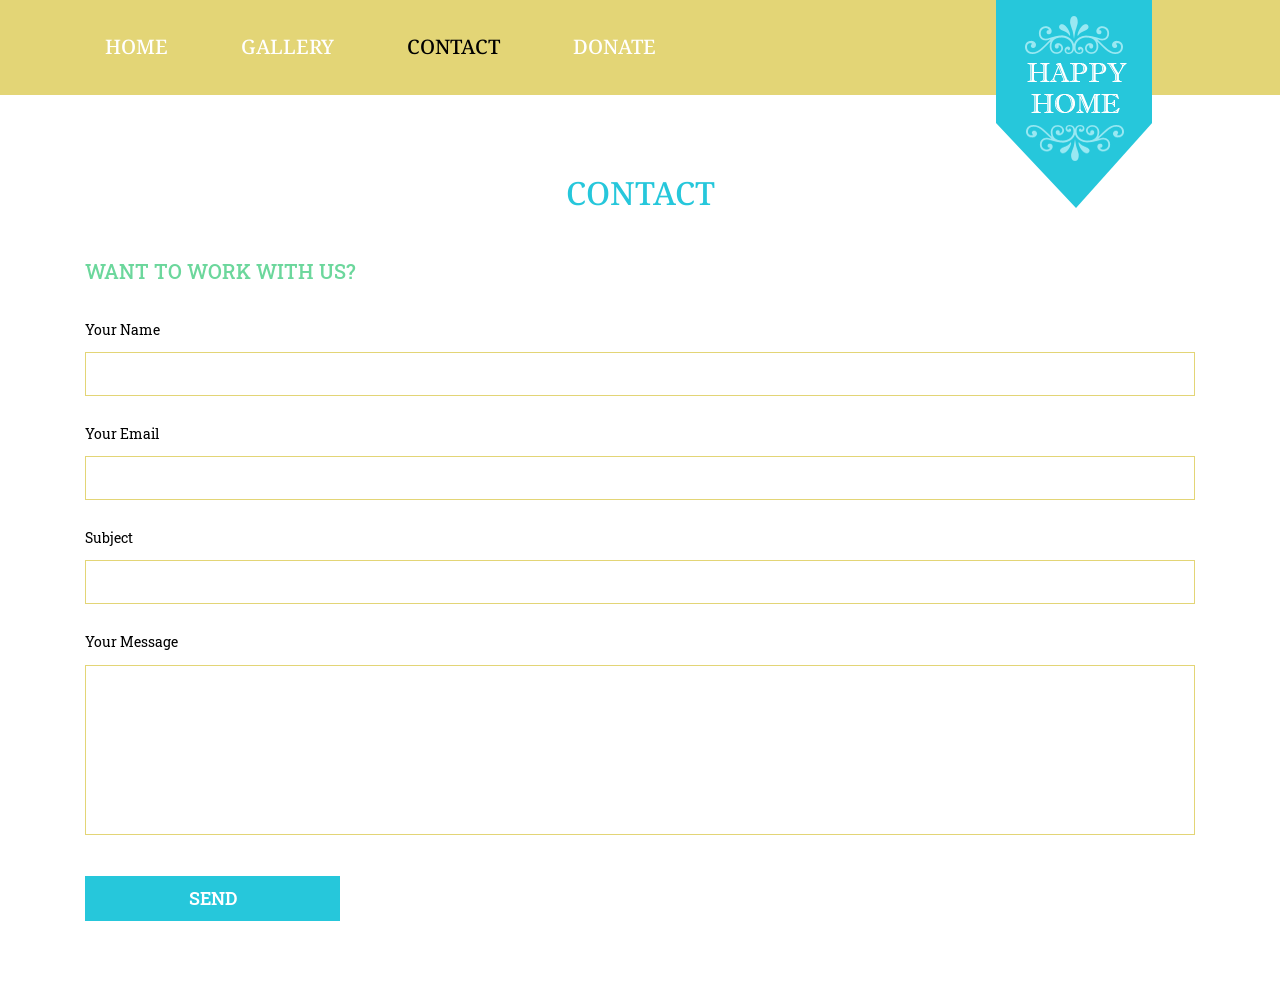
<file: contact.html>
<!--
Author: W3layouts
Author URL: http://w3layouts.com
License: Creative Commons Attribution 3.0 Unported
License URL: http://creativecommons.org/licenses/by/3.0/
-->
<!DOCTYPE html>
<html>
<head>
<title>Contact Us</title>
<link href="css/bootstrap.css" rel='stylesheet' type='text/css' />
<!-- jQuery (Bootstrap's JavaScript plugins) -->
<script src="js/jquery.min.js"></script>
<!-- Custom Theme files -->
<link href="css/style.css" rel="stylesheet" type="text/css" media="all" />
<!-- Custom Theme files -->
<meta name="viewport" content="width=device-width, initial-scale=1">
<meta http-equiv="Content-Type" content="text/html; charset=utf-8" />
<meta name="keywords" content="Happy Home Responsive web template, Bootstrap Web Templates, Flat Web Templates, Andriod Compatible web template, 
Smartphone Compatible web template, free webdesigns for Nokia, Samsung, LG, SonyErricsson, Motorola web design" />
<script type="application/x-javascript"> addEventListener("load", function() { setTimeout(hideURLbar, 0); }, false); function hideURLbar(){ window.scrollTo(0,1); } </script>
<!--webfont-->
<link href='http://fonts.googleapis.com/css?family=Droid+Serif:400,700,700italic,400italic' rel='stylesheet' type='text/css'>
<link href='http://fonts.googleapis.com/css?family=Roboto+Slab:400,100,300,700' rel='stylesheet' type='text/css'>
<!--webfont-->
<!--js-->
<!---- start-smoth-scrolling---->
<script type="text/javascript" src="js/move-top.js"></script>
<script type="text/javascript" src="js/easing.js"></script>
		<script type="text/javascript">
			jQuery(document).ready(function($) {
				$(".scroll").click(function(event){		
					event.preventDefault();
					$('html,body').animate({scrollTop:$(this.hash).offset().top},900);
				});
			});
		</script>
<!---- start-smoth-scrolling---->
</head>
<body>
<!-- header -->
<div class="header">
	<div class="container">
		<div class="header-left">
			<span class="menu"><img src="images/menu.png" alt=""/></span>
				<ul class="nav1">
					<li><a href="index.html">HOME</a></li>
					<li><a href="gallery.html">GALLERY</a></li>	
					<li><a class="active"  href="contact.html">CONTACT</a></li>
					<li><a href="donate.html">DONATE</a></li>
				</ul>
				<!-- script for menu -->
					<script> 
						$( "span.menu" ).click(function() {
						$( "ul.nav1" ).slideToggle( 300, function() {
						 // Animation complete.
						});
						});
					</script>
				<!-- //script for menu -->
		</div>
		<div class="header-right">
			<a href="index.html"><img src="images/logo.png" alt=""></a>
		</div>
		<div class="clearfix"></div>
	</div>
</div>
<!-- //header -->
<!-- banner -->

<!-- //banner -->
<!-- about-page -->
<div class="contact">
	<div class="container">
		<div class="contact-header">
			<h3>CONTACT</h3>
		</div>
		<div class="contact-gds">
			<div class="col-md-12 contact-top">
				<h3>Want to work with us?</h3>
                <form  method="post" action="mail.php">
					<div class="con-text">
						<span>Your Name </span>		
						<input type="text" value=""  name="name" required>						
					</div>
					<div class="con-text">
					  <span>Your Email </span>		
					  <input type="text" name="email"  required>						
					</div>
					<div class="con-text">
					  <span>Subject</span>		
					  <input type="text" value="" name="subject"  >	
					</div>
					<div class="con-text">
					  <span>Your Message</span>		
					  <textarea   name="comments"  required> </textarea>	
					</div>
					<input type="submit" value="SEND"  name="send">
                    </form>
			</div>
			
			<div class="clearfix"></div>
		</div>
	</div>
</div>
<!-- //about-page -->

<!-- copy -->
<!-- smooth scrolling -->
	<script type="text/javascript">
		$(document).ready(function() {
		/*
			var defaults = {
			containerID: 'toTop', // fading element id
			containerHoverID: 'toTopHover', // fading element hover id
			scrollSpeed: 1200,
			easingType: 'linear' 
			};
		*/								
		$().UItoTop({ easingType: 'easeOutQuart' });
		});
	</script>
	<a href="#" id="toTop" style="display: block;"> <span id="toTopHover" style="opacity: 1;"> </span></a>
<!-- //smooth scrolling -->

</body>
</html>
</file>
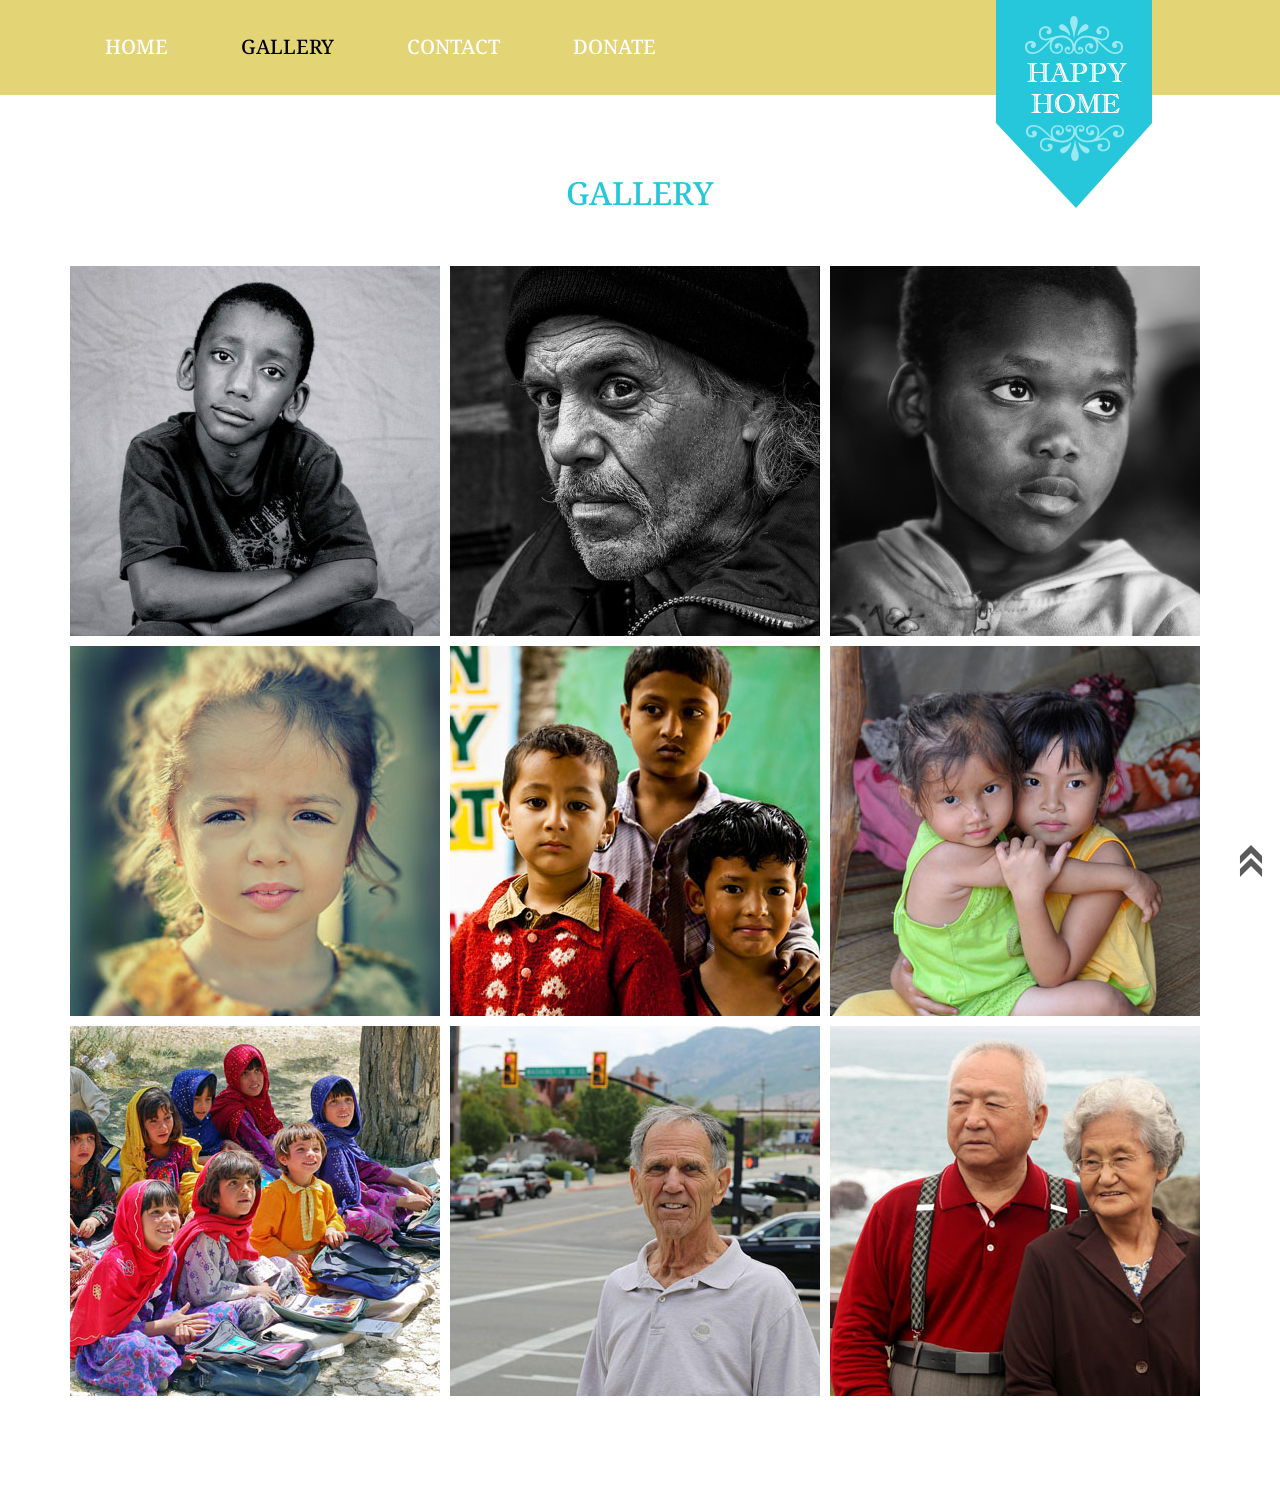
<file: gallery.html>
<!--
Author: W3layouts
Author URL: http://w3layouts.com
License: Creative Commons Attribution 3.0 Unported
License URL: http://creativecommons.org/licenses/by/3.0/
-->
<!DOCTYPE html>
<html>
<head>
<title>Gallery</title>
<link href="css/bootstrap.css" rel='stylesheet' type='text/css' />
<!-- jQuery (Bootstrap's JavaScript plugins) -->
<script src="js/jquery.min.js"></script>
<!-- Custom Theme files -->
<link href="css/style.css" rel="stylesheet" type="text/css" media="all" />
<!-- Custom Theme files -->
<meta name="viewport" content="width=device-width, initial-scale=1">
<meta http-equiv="Content-Type" content="text/html; charset=utf-8" />
<meta name="keywords" content="Happy Home Responsive web template, Bootstrap Web Templates, Flat Web Templates, Andriod Compatible web template, 
Smartphone Compatible web template, free webdesigns for Nokia, Samsung, LG, SonyErricsson, Motorola web design" />
<script type="application/x-javascript"> addEventListener("load", function() { setTimeout(hideURLbar, 0); }, false); function hideURLbar(){ window.scrollTo(0,1); } </script>
<!--webfont-->
<link href='http://fonts.googleapis.com/css?family=Droid+Serif:400,700,700italic,400italic' rel='stylesheet' type='text/css'>
<link href='http://fonts.googleapis.com/css?family=Roboto+Slab:400,100,300,700' rel='stylesheet' type='text/css'>
<!--webfont-->
<!--js-->
<!---- start-smoth-scrolling---->
<script type="text/javascript" src="js/move-top.js"></script>
<script type="text/javascript" src="js/easing.js"></script>
		<script type="text/javascript">
			jQuery(document).ready(function($) {
				$(".scroll").click(function(event){		
					event.preventDefault();
					$('html,body').animate({scrollTop:$(this.hash).offset().top},900);
				});
			});
		</script>
<!---- start-smoth-scrolling---->
</head>
<body>
<!-- header -->
<div class="header">
	<div class="container">
		<div class="header-left">
			<span class="menu"><img src="images/menu.png" alt=""/></span>
				<ul class="nav1">
					<li><a href="index.html">HOME</a></li>
					<li><a  class="active" href="gallery.html">GALLERY</a></li>	
					<li><a href="contact.html">CONTACT</a></li>
					<li><a href="donate.html">DONATE</a></li>
				</ul>
				<!-- script for menu -->
					<script> 
						$( "span.menu" ).click(function() {
						$( "ul.nav1" ).slideToggle( 300, function() {
						 // Animation complete.
						});
						});
					</script>
				<!-- //script for menu -->
		</div>
		<div class="header-right">
			<a href="index.html"><img src="images/logo.png" alt=""></a>
		</div>
		<div class="clearfix"></div>
	</div>
</div>
<!-- //header -->
<!-- banner -->

<!-- //banner -->
<!-- portfolio -->
<div class="moments">
		<div class="container">
				<script src="js/jquery.chocolat.js"></script>
					<link rel="stylesheet" href="css/chocolat.css" type="text/css" media="screen" charset="utf-8" />
					<!--light-box-files -->
					<script type="text/javascript" charset="utf-8">
					$(function() {
						$('.moments-bottom a').Chocolat();
					});
					</script>
			<h3>GALLERY</h3>
			<div class="moments-bottom">
					<div class="col-md-4 moments-left">
						<a class="mask1" href="images/img3.jpg">
							<img class="img-responsive zoom-img" src="images/img3.jpg" alt="name" />
						</a>
					</div>
					<div class="col-md-4 moments-left">
						<a class="mask1" class="mask1" href="images/img2.jpg">
							<img class="img-responsive zoom-img" src="images/img2.jpg" alt="name" />
						</a>
					</div>
					<div class="col-md-4 moments-left">
						<a class="mask1" href="images/img.jpg">
							<img class="img-responsive zoom-img" src="images/img.jpg" alt="name" />
						</a>
					</div>
					<div class="col-md-4 moments-left">
						<a class="mask1" href="images/w2.jpg">
							<img class="img-responsive zoom-img" src="images/w2.jpg" alt="name" />
						</a>
					</div>
					<div class="col-md-4 moments-left">
						<a class="mask1" href="images/w3.jpg">
							<img class="img-responsive zoom-img" src="images/w3.jpg" alt="name" />
						</a>
					</div>
					<div class="col-md-4 moments-left">
						<a class="mask1" href="images/w4.jpg">
							<img class="img-responsive zoom-img" src="images/w4.jpg" alt="name" />
						</a>
					</div>
					<div class="col-md-4 moments-left">
						<a class="mask1" href="images/w6.jpg">
							<img class="img-responsive zoom-img" src="images/w6.jpg" alt="name" />
						</a>
					</div>
					<div class="col-md-4 moments-left">
						<a class="mask1" href="images/w1.jpg">
							<img class="img-responsive zoom-img" src="images/w1.jpg" alt="name" />
						</a>
					</div>
					<div class="col-md-4 moments-left">
						<a class="mask1" href="images/w5.jpg">
							<img class="img-responsive zoom-img" src="images/w5.jpg" alt="name" />
						</a>
					</div>
					<div class="clearfix"> </div>
			</div>
		</div>
</div>	
<!-- //portfolio -->


<!-- smooth scrolling -->
	<script type="text/javascript">
		$(document).ready(function() {
		/*
			var defaults = {
			containerID: 'toTop', // fading element id
			containerHoverID: 'toTopHover', // fading element hover id
			scrollSpeed: 1200,
			easingType: 'linear' 
			};
		*/								
		$().UItoTop({ easingType: 'easeOutQuart' });
		});
	</script>
	<a href="#" id="toTop" style="display: block;"> <span id="toTopHover" style="opacity: 1;"> </span></a>
<!-- //smooth scrolling -->

</body>
</html>
</file>
<file: css/style.css>
/*--
	Author: W3layouts
	Author URL: http://w3layouts.com
	License: Creative Commons Attribution 3.0 Unported
	License URL: http://creativecommons.org/licenses/by/3.0/
--*/
body{
	margin:0;
	padding:0;
	background:#fff;
font-family: 'Roboto Slab', serif;
 }
body a{
	text-decoration:none;
	transition:0.5s all;
	-webkit-transition:0.5s all;
	-moz-transition:0.5s all;
	-o-transition:0.5s all;
	-ms-transition:0.5s all;
}
h1,h2,h3,h4,h5,h6{
	margin:0;			   
}	
p{
	margin:0;
}
ul{
margin:0;
padding:0;
}
/*--header--*/
.header{
position:relative;
background:#e3d576;
padding:33px 0;
}
/*--//header--*/
.header-left ul{
margin:0;
padding:0 0px;
}
.header-left ul li{
margin:0 35px;
list-style-type:none;
display:inline-block;
}
.header-left ul li a{
text-decoration:none;
font-family: 'Droid Serif', serif;
color: #fff;
font-size: 20px;
font-weight:500;
}
.header-left ul li a:hover,.header-left ul li a.active{
color:#000;
}
.header-right{
position:absolute;
right: 15%;
top: 0%;
}
span.menu{
display:none;
}
.banner{
background:url(../images/banner4.jpg) no-repeat 0px 0px;
background-size:cover;
-webkit-background-size: cover;
-o-background-size: cover;
-ms-background-size: cover;
-moz-background-size: cover;
min-height: 670px;
}
.banner-info{
  background:rgba(255, 255, 255, 0.65);
  padding: 30px 30px;
  width: 39%;
  float:right;
  margin-top: 320px;
}
.banner-info h3{
margin:0;
font-family: 'Droid Serif', serif;
color: #26c7db;
font-size: 25px;
}
.banner-info p{
margin: 9px 0 15px 0;
color:#000;
font-size:14px;
line-height:1.8em;
}
.banner-info a{
text-decoration:none;
font-size:16px;
color:#fff;
padding:7px 15px;
}
.banner-bottom{
padding:80px 0;
background:#f8f8f8;
}

.bottom-left img, .bottom-right img {
  width: 100%;
}
.bottom-left,.bottom-right{
position:relative;
}
.bottom-pos{
width:60%;
position:absolute;
top: 27%;
left: 8%;
}
.banner-bottom h3{
font-family: 'Droid Serif', serif;
color: #26c7db;
font-size: 25px;
margin:0;
font-weight:bold;
}
.banner-bottom p{
margin: 12px 0;
color:#fff;
font-size:14px;
line-height:1.8em;
}
.welcome{
background:#26c7db;
padding:80px 0;
}
.welcome-head h3{
text-align:center;
margin:0;
font-size: 32px;
font-family: 'Droid Serif', serif;
color:#fff;
}
.welcome-head p {
  text-align: center;
  margin: 20px auto 0 auto;
  color: #000;
  font-size: 14px;
  line-height: 1.8em;
  width: 78%;
}
.welcome-grids{
margin-top:50px;
}
.welcome-left img{
width:100%;
}
.welcome-right h3{
margin:0;
font-size: 20px;
color:#fff;
}
.welcome-right p {
margin:27px 0 0 0;
  color: #000;
  font-size: 14px;
  line-height: 1.8em;
}
.success{
background:url(../images/banner6.jpg) no-repeat 0px 0px;
background-size:cover;
-webkit-background-size: cover;
-o-background-size: cover;
-ms-background-size: cover;
-moz-background-size: cover;
min-height: 580px;
}
.success-info{
  background: rgba(38, 199, 219, 0.6);
  padding: 20px 20px;
  width: 59%;
  margin: 178px auto 0 auto;
  border-bottom: 5px solid #26c7db;
}
.success-info h3{
text-align:center;
margin:0;
font-size: 32px;
font-family: 'Droid Serif', serif;
color:#fff;
}
.success-info p {
margin:14px 0 0 0;
  color: #000;
  font-size: 14px;
  line-height: 1.8em;
}
.mission-header h3{
text-align:center;
margin:0;
font-size: 32px;
font-family: 'Droid Serif', serif;
color:#26c7db;
}
.mission-grids{
margin-top:50px;
}
.mission{
background:#f8f8f8;
padding:80px 0;
}
.mission-left img{
width:100%;
}
.mis-left{
width:11%;
float:left;
}
.mis-left img{
width:100%
}
.mis-right{
width:84%;
float:right;
}
.mis-one{
margin-bottom:33px;
}
.mis-right h3{
margin:0;
font-size: 20px;
color:#6cd79c;
}
.mis-right p{
line-height:1.8em;
margin:12px 0 0 0;
font-size: 14px;
color:#000;
}
.footer-top{
background:#f8f8f8;
padding:60px 0;
}
.footer-top h3 {
  margin: 0 0 20px 0;
  font-size: 22px;
  font-family: 'Droid Serif', serif;
  color: #26c7db;
}
.footer-grid ul{
margin:0;
padding:0;
}
.footer-grid ul li{
background: url(../images/arrow.png) no-repeat 0px 6px;
padding-left:30px;
list-style-type:none;
line-height:2em;
}
.footer-grid ul li a{
color:#918E8E;
font-size:14px;
text-decoration:none;
}
.footer-grid ul li a:hover{
padding-left:5px;
  color: #6cd79c;
}
.copy-right{
padding:18px 0;
background:#26c7db;
}
.copy-right p {
margin:9px 0 0 0;
font-size:14px;
color: #fff;
text-align:center;
}
.copy-right p a{
text-decoration:none;
color:#fff;
}
.copy-right p a:hover{
color: #000;
}
.copy-lt{
float:left;
}
.copy-rt{
float:right;
}
.copy-rt ul{
margin:0;
padding:0;
}
.copy-rt ul li{
list-style-type:none;
display:inline-block;
margin-left:4px;
}
.copy-rt ul li a.facebook{
  background: url(../images/img-sprite.png) no-repeat 0px 0px;
  width:32px;
  height:32px;
  display:block;
}
.copy-rt ul li a.facebook:hover{
  background: url(../images/img-sprite.png) no-repeat 0px -34px;
  }
.copy-rt ul li a.twitt{
  background: url(../images/img-sprite.png) no-repeat -32px 0px;
  width:32px;
  height:32px;
  display:block;
}
.copy-rt ul li a.twitt:hover{
  background: url(../images/img-sprite.png) no-repeat -32px -34px;
  }
.copy-rt ul li a.link{
  background: url(../images/img-sprite.png) no-repeat -65px 0px;
  width:32px;
  height:32px;
  display:block;
}
.copy-rt ul li a.link:hover{
  background: url(../images/img-sprite.png) no-repeat -65px -34px;
  }
.copy-rt ul li a.googl{
  background: url(../images/img-sprite.png) no-repeat -98px 0px;
  width:32px;
  height:32px;
  display:block;
}
.copy-rt ul li a.googl:hover{
  background: url(../images/img-sprite.png) no-repeat -98px -34px;
  }
.copy-rt ul li a.dribb{
  background: url(../images/img-sprite.png) no-repeat -130px 0px;
  width:32px;
  height:32px;
  display:block;
}
.copy-rt ul li a.dribb:hover{
  background: url(../images/img-sprite.png) no-repeat -130px -34px;
  }
/*-- about-page--*/
.about {
  background: #fff;
  padding: 80px 0;
}
.page-head {
  min-height: 145px !important;
}
.about-text h3{
text-transform:uppercase;
  text-align: center;
  margin: 0;
  font-size: 32px;
  font-family: 'Droid Serif', serif;
  color: #26c7db;
}
.about-info h5{
text-align: center;
  margin: 20px auto 0 auto;
  color: #000;
  font-size: 14px;
  line-height: 1.8em;
  width: 78%;
}
.about-gds{
margin-top:50px;
}
.about-info-right p{
  font-size: 14px;
  margin: 20px 0 0 0;
  color: #000;
  line-height: 1.8em;
}
.about-info-right h4 {
text-transform:uppercase;
  margin: 15px 0 0 0;
  font-size: 20px;
  color: #6cd79c;
}
.about-info-left img {
  width: 100%;
}

.about-info-left {
  padding-left: 0 !important;
}
.about-grid {
  margin: 80px 0;
}
.about-text-info h4 {
  text-transform: uppercase;
  margin: 0;
  font-size: 32px;
  font-family: 'Droid Serif', serif;
  color: #26c7db;
}
.about-text-info h5 {
  text-transform: uppercase;
  margin: 15px 0 0 0;
  font-size: 16px;
  color: #6cd79c;
}
.about-text-info p {
  font-size: 14px;
  margin: 20px 0 0 0;
  color: #000;
  line-height: 1.8em;
}
.row {
  margin: 50px 0 0 0;
}
.caption h4 {
  text-transform: uppercase;
  margin: 15px 0;
}
.caption h4 a{
  text-decoration:none;
  font-size: 16px;
  color: #6cd79c;
}
.caption h4 a:hover{
  color: #000 !important;

}
.caption p {
  line-height:1.8em;
  font-size: 14px;
  color:#000;
  margin:0;
}
.thumbnail {
  border: none;
}
.thumbnail > img{
width:100%;
}
/*-- //about-page--*/
/*--trypography--*/
.typrography {
  text-align: left;
    padding:80px 0;
}
h3.type  {
  text-align: center;
  margin: 0;
  font-size: 32px;
  font-family: 'Droid Serif', serif;
  color: #26c7db;
}
.grid_4{
	background:#fff;
	padding:2em 0em 0em 0em;
}  
.grid_5{
	background:#fff;
	padding:1em 0 2em 0;
}

.table td, .table>tbody>tr>td, .table>tbody>tr>th, .table>tfoot>tr>td, .table>tfoot>tr>th, .table>thead>tr>td, .table>thead>tr>th {
  padding: 15px!important;
}
.table > thead > tr > th, .table > tbody > tr > th, .table > tfoot > tr > th, .table > thead > tr > td, .table > tbody > tr > td, .table > tfoot > tr > td {
  font-size: 0.8em;
  color: #999;
}
.table > thead > tr > th, .table > tbody > tr > th, .table > tfoot > tr > th, .table > thead > tr > td, .table > tbody > tr > td, .table > tfoot > tr > td {
  border-top: none !important;
}
.tab-content > .active {
  display: block;
  visibility: visible;
}
.label {
  font-weight: 300 !important;
}
.label {
  padding: 4px 6px;
  border: none;
  text-shadow: none;
}
h4.typ1{
	margin-bottom:15px;
}
h5.typ1{
	margin-bottom:15px;
}
.progress {
  height: 8px;
  box-shadow: none;
}
.progress {
  overflow: hidden;
  height: 20px;
  margin-bottom: 20px;
  background-color: #eeeeee;
  border-radius: 2px;
  -webkit-box-shadow: inset 0 1px 2px rgba(0, 0, 0, 0.1);
  box-shadow: inset 0 1px 2px rgba(0, 0, 0, 0.1);
}
.progress-bar {
  float: left;
  width: 0%;
  height: 100%;
  font-size: 12px;
  line-height: 20px;
  color: #ffffff;
  text-align: center;
  background-color: #03a9f4;
  -webkit-box-shadow: inset 0 -1px 0 rgba(0, 0, 0, 0.15);
  box-shadow: inset 0 -1px 0 rgba(0, 0, 0, 0.15);
  -webkit-transition: width 0.6s ease;
  -o-transition: width 0.6s ease;
  transition: width 0.6s ease;
}
.progress-bar {
  box-shadow: none;
}
.progress-bar-primary {
  background-color: #03a9f4;
}
.progress-bar-info {
  background-color: #00bcd4;
}
.progress-bar-success {
  background-color: #8bc34a;
}
.progress-bar-warning {
  background-color: #ffc107;
}
.progress-bar-danger {
  background-color: #e51c23;
}
.progress-bar-inverse {
  background-color: #757575;
}
.pagination > .active > a, .pagination > .active > span, .pagination > .active > a:hover, .pagination > .active > span:hover, .pagination > .active > a:focus, .pagination > .active > span:focus {
  background-color:#5bb2fc !important;
  border-color:#5bb2fc; !important;
}
.grid_3 p,.page-header p {
  color: #888;
  font-size: 0.8em;
  margin-bottom: 1em;
  font-weight: 300;
}
.bs-docs-example {
  margin: 1em 0;
}
section#tables  p {
 margin-top: 1em;
}
.breadcrumb li{
	font-size:0.85em;
}
.badge-primary {
  background-color: #03a9f4;
}
.badge-success {
  background-color: #8bc34a;
}
.badge-warning {
  background-color: #ffc107;
}
.badge-danger {
  background-color: #e51c23;
}
.tab-container .tab-content {
  border-radius: 0 2px 2px 2px;
  border: 1px solid #e0e0e0;
  padding: 16px;
  background-color: #ffffff;
}
.nav-tabs {
  margin-bottom: 1em;
}
.alert {
  font-size: 0.85em;
}
h1.t-button,h2.t-button,h3.t-button,h4.t-button,h5.t-button {
line-height:1.8em;
  margin-top:0.5em;
  margin-bottom: 0.5em;
}
h3.bars {
  margin-bottom: 0.8em;
}
/*-- //typography --*/
/*-- contact --*/
.contact {
  padding: 80px 0;
}
.contact-header h3{
  text-align: center;
  margin: 0;
  font-size: 32px;
  font-family: 'Droid Serif', serif;
  color: #26c7db;
}
.contact-gds{
margin-top:50px;
}
.contact-top div input[type="text"],.contact-top div textarea {
  width: 100%;
  padding: 11px 10px;
  margin: 10px 0 18px 0;
  background: none;
  outline: none;
  border: 1px solid #e3d576;
  -webkit-appearance: none;
}
.contact-top p {
  margin: 0 0 23px 0;
  color: #000;
  font-size: 14px;
  line-height: 1.8em;
}
.con-text span {
margin-bottom:10px;
  color: #000;
  font-size: 14px;
  line-height: 1.8em;
}
.contact-top div textarea {
  height: 170px;
  resize: none;
}
.con-text {
  margin-top: 0.5em;
}
.contact-top h3 {
text-transform:uppercase;
  margin: 0 0 35px 0;
  font-size: 20px;
  color: #6cd79c;
}
.contact-top input[type="submit"] {
  background:#26c7db;
  color: #fff;
  font-size: 18px;
  border: none;
  width: 23%;
  outline: none;
  -webkit-appearance:none;
  font-weight: 600;
  padding: 10px 15px;
  transition: 0.5s all;
  -webkit-transition: 0.5s all;
  -moz-transition: 0.5s all;
  -o-transition: 0.5s all;
    margin-top: 1em;
}
.contact-top input[type="submit"]:hover {
  background: #e3d576;
}
.contact-hd h3 {
  color: #E64B50;
  font-size: 20px;
}
.map iframe {
  width: 100%;
  min-height: 368px;
  border: none;
}
/*-- //contact --*/
/*-- gallery --*/
.works-section {
  padding: 80px 0;
}
.moments h3 {
  text-align: center;
  margin: 0;
  font-size: 32px;
  font-family: 'Droid Serif', serif;
  color: #26c7db;
}
div#portfolio {
  padding-top: 2.5em;
}
/* Default Skin */
	.wmuSliderPagination a {
	display: block;
	text-indent: -9999px;
	width:15px;
	height:15px;
	
	border-radius:10px;
	-webkit-border-radius: 10px;
	-moz-border-radius: 10px;
	-o-border-radius: 10px;
	-ms-border-radius: 10px;
}


/*-----------------------------------------------------------------------------------*/
.b-link-stripe{
	position:relative;
	display:inline-block;
	vertical-align:top;
	font-family: 'Open Sans', sans-serif;
	font-weight: 300;
	overflow:hidden;
}
.b-link-stripe .b-wrapper{
	position:absolute;
	width:100%;
	height:100%;
	top:0;
	left:0;
	text-align:center;
	color:#ffffff;
	overflow:hidden;
}
.b-link-stripe .b-wrapper:hover {
  background: rgba(0, 130, 194, 0.55);
  transition: all 0.5s linear;
  -moz-transition: all 0.5s linear;
  -ms-transition: all 0.5s linear;
  -o-transition: all 0.5s linear;
  -webkit-transition: all 0.5s linear;
}
/*-----------------------------------------------------------------------------------*/
/*	Animation effects
/*-----------------------------------------------------------------------------------*/
.b-animate-go{
	text-decoration:none;
}
.b-animate{
	transition: all 0.5s;
	-moz-transition: all 0.5s;
	-ms-transition: all 0.5s;
	-o-transition: all 0.5s;
	-webkit-transition: all 0.5s;
	visibility: hidden;
	font-size:1.1em;
	font-weight:700;
	width: 75%;
	margin: 0 auto;
	top:45%;
	color: #FFD670;
}
.b-animate img{

	display: -webkit-inline-box;
}
/* lt-ie9 */
.b-animate-go:hover .b-animate{
	visibility:visible;
}
.b-from-left{
	position:relative;
	left:-100%;
}
.b-animate-go:hover .b-from-left{
	left:0;
}
.zoom-icon {
  position: absolute;
  opacity: 0;
  filter: alpha(opacity=0);
  -ms-filter: "progid:DXImageTransform.Microsoft.Alpha(opacity=0)";
  display: block;
  left: 0;
  top: -152px;
  width: 290px;
  height: 219px;
  background: rgba(0, 89, 142, 0.58) url(../images/zoom-icon.png) center center no-repeat;
  cursor: pointer;
  transition: all .2s ease-in-out;
  -webkit-transition: all .2s ease-in-out;
  -moz-transition: all .2s ease-in-out;
  -o-transition: all .2s ease-in-out;
}
.grid_box .zoom-icon {
	top: -50px;
	width:100%;
	height: 220px;	
}
.grid_box a:hover .zoom-icon {
	top:20px;
	opacity: 1;
	filter: alpha(opacity=99); 
	-ms-filter: "progid:DXImageTransform.Microsoft.Alpha(opacity=99)";
}
#portfoliolist .portfolio {
	-webkit-box-sizing: border-box;
	-moz-box-sizing: border-box;
	-o-box-sizing: border-box;
	width: 23%;
	display:block;
	float:left;
	overflow:hidden;
	margin: 0px 2% 2% 0;
}
div#portfoliolist {
	padding: 19px 6px 0px 19px;
}	
.portfolio-wrapper {
	overflow:hidden;
	position: relative !important;
}
.portfolio img {
	max-width:100%;
	transition: all 300ms!important;
	-webkit-transition: all 300ms!important;
	-moz-transition: all 300ms!important;
}
.portfolio .label {
	position: absolute;
	width: 100%;
	height:40px;
	bottom:-40px;
}
.portfolio .label-bg {
	background: #22B4B8;
	width: 100%;
	height:100%;
	position: absolute;
	top:0;
	left:0;
}
.portfolio .label-text {
	color:#fff;
	position: relative;
	z-index:500;
	padding:5px 8px;
}
.portfolio .text-category {
	display:block;
	font-size:9px;
	font-size: 12px;
	text-transform:uppercase;
}
/* Self Clearing Goodness */
.container:after { content: "\0020"; display: block; height: 0; clear: both; visibility: hidden; }
.clearfix:before,
.clearfix:after,
.row:before,
.row:after {
  content: '\0020';
  display: block;
  overflow: hidden;
  visibility: hidden;
  width: 0;
  height: 0; 
}
.row:after,
.clearfix:after {
  clear: both; 
}
.clear {
  clear: both;
  display: block;
  overflow: hidden;
  visibility: hidden;
  width: 0;
  height: 0;
}
.moments {
  padding: 80px 0;
}
.moments-bottom {
  margin-top: 4em;
}
.moments-left img {
  width: 100%;
}
.moments-left {
  padding-right: 10px;
  padding-left: 0;
  padding-bottom: 10px;
}
.moments-left a.mask1{
	display: block;
	text-decoration: none;
	overflow: hidden;
}
.moments-left img {
	box-sizing: border-box;
	height: auto;
	max-width: 100%;
}
img.zoom-img {
	-webkit-transform: scale(1, 1);
	-webkit-transition-timing-function: ease-out;
	-webkit-transition-duration: .5s;
	-moz-transform: scale(1, 1);
	-moz-transition-timing-function: ease-out;
	-moz-transition-duration: .5s;
}
img.zoom-img:hover {
	-webkit-transform: scale(1.15);
	-webkit-transition-timing-function: ease-in-out;
	-webkit-transition-duration: 750ms;
	-moz-transform: scale(1.15);
	-moz-transition-timing-function: ease-in-out;
	-moz-transition-duration: 750ms;
	overflow: hidden;
}

/*-- //gallery --*/

/* Rectangle Out */
a.hvr-rectangle-out {
  display: inline-block;
  vertical-align: middle;
  -webkit-transform: translateZ(0);
  transform: translateZ(0);
  box-shadow: 0 0 1px rgba(0, 0, 0, 0);
  -webkit-backface-visibility: hidden;
  backface-visibility: hidden;
  -moz-osx-font-smoothing: grayscale;
  position: relative;
background:#26c7db;
  -webkit-transition-property: color;
  transition-property: color;
  -webkit-transition-duration: 0.3s;
  transition-duration: 0.3s;
}
a.hvr-rectangle-out:before {
  content: "";
  position: absolute;
  z-index: -1;
  top: 0;
  left: 0;
  right: 0;
  bottom: 0;
  background: #6cd79c;
  -webkit-transform: scale(0);
  transform: scale(0);
  -webkit-transition-property: transform;
  transition-property: transform;
  -webkit-transition-duration: 0.3s;
  transition-duration: 0.3s;
  -webkit-transition-timing-function: ease-out;
  transition-timing-function: ease-out;
}
a.hvr-rectangle-out:hover,a.hvr-rectangle-out:focus,a.hvr-rectangle-out:active {
color:#ffffff;
}
a.hvr-rectangle-out:hover:before,a.hvr-rectangle-out:focus:before,a.hvr-rectangle-out:active:before {
  -webkit-transform: scale(1);
  transform: scale(1);
}

/*-- Slider Part starts Here --*/
#slider3, #slider4  {
  box-shadow: none;
  -moz-box-shadow: none;
  -webkit-box-shadow: none;
  margin: 0 auto;
}
.rslides_tabs {
  list-style: none;
  padding: 0;
  background: rgba(0,0,0,.25);
  box-shadow: 0 0 1px rgba(255,255,255,.3), inset 0 0 5px rgba(0,0,0,1.0);
  -moz-box-shadow: 0 0 1px rgba(255,255,255,.3), inset 0 0 5px rgba(0,0,0,1.0);
  -webkit-box-shadow: 0 0 1px rgba(255,255,255,.3), inset 0 0 5px rgba(0,0,0,1.0);
  font-size: 18px;
  list-style: none;
  margin: 0 auto 50px;
  max-width: 540px;
  padding: 10px 0;
  text-align: center;
  width: 100%;
}
.rslides_tabs li {
  display: inline;
  margin-right: 1px;
}
.rslides_tabs a {
  width: auto;
  line-height: 20px;
  padding: 9px 20px;
  height: auto;
  background: transparent;
  display: inline;
}
.rslides_tabs li:first-child {
  margin-left: 0;
}
.rslides_tabs .rslides_here a {
  background: rgba(255,255,255,.1);
  color: #fff;
  font-weight: bold;
}
.events {
  list-style: none;
}
.callbacks_container {
  position: relative;
  float: left;
  width: 100%;
}
.callbacks {
  position: relative;
  list-style: none;
  overflow: hidden;
  width: 100%;
  padding: 0;
  margin: 0;
}
.callbacks li {
  position: absolute;
  width: 100%;
  left: 0;
  top: 0;
}
.callbacks img {
  position: relative;
  z-index: 1;
  height: auto;
  border: 0;
}
.callbacks .caption {
	display: block;
	position: absolute;
	z-index: 2;
	font-size: 20px;
	text-shadow: none;
	color: #fff;
	left: 0;
	right: 0;
	padding: 10px 20px;
	margin: 0;
	max-width: none;
	top: 10%;
	text-align: center;
}
.callbacks_nav {
  	position: absolute;
	-webkit-tap-highlight-color: rgba(0,0,0,0);
	top: 61%;
	left: 0;
	opacity: 0.7;
	z-index: 3;
	text-indent: -9999px;
	overflow: hidden;
	text-decoration: none;
	height: 62px;
	width: 45px;
	margin-top: -65px;
}
.callbacks_nav:active {
  opacity: 1.0;
}
a.callbacks_nav.callbacks1_nav.prev {
	background: transparent url("../images/themes.png") no-repeat 0px 0px;
  left: -3.1%;
}
.callbacks_nav.next {
	background: transparent url("../images/themes.png") no-repeat -46px 0px;
  left: 100%;
}
#slider3-pager a,#slider4-pager a  {
  display: inline-block;
}
#slider3-pager span,#slider4-pager span{
}
#slider3-pager span,#slider4-pager span{
	width:100px;
	height:15px;
	background:#fff;
	display:inline-block;
	border-radius:30em;
	opacity:0.6;
}
#slider3-pager .rslides_here a ,#slider4-pager .rslides_here a {
  background: #FFF;
  border-radius:30em;
  opacity:1;
}
#slider3-pager a ,#slider4-pager a {
  padding: 0;
}
#slider3-pager li, #slider4-pager li{
	display:inline-block;
}
.rslides {
  position: relative;
  list-style: none;
  overflow: hidden;
  width: 100%;
  padding: 0;
  margin: 0;
}
.rslides li {
  -webkit-backface-visibility: hidden;
  position: absolute;
  display: none;
  width: 100%;
  left: 0;
  top: 0;
}
.rslides li{
  position: relative;
  display: block;
}

.callbacks_tabs{
	list-style: none;
	position: absolute;
	top: 73%;
	z-index: 999;
	left: 46%;
	padding: 0;
	margin: 0;
}
ul.callbacks_tabs.callbacks2_tabs {
top: 73%;
left:46%;
}
.slider-top{
	text-align: center;
	padding:10em 0;
}
.slider-top h1{
	font-weight:700;
	font-size:48px;
	color:#010101;
}
.slider-top p{
	font-weight:400;
	font-size:20px;
	padding:1em 7em;
	color:#010101;
}
.slider-top ul.social-slide{
	display:inline-flex;
	margin: 0px;
	padding: 0px;
}
ul.social-slide li i{
	width:70px;
	height:74px;
	background:url(../images/img-resources.png)no-repeat;
	display: inline-block;
	margin:0px 15px;
}
ul.social-slide li i.win{
	background-position:-6px 0px;
}
ul.social-slide li i.android{
	background-position:-110px 0px;
}
ul.social-slide li i.mac{
	background-position:-215px 0px;
}
.callbacks_tabs li{
	display: inline-block;
}
@media screen and (max-width: 600px) {
  .callbacks_nav {
    top: 47%;
    }
}

.callbacks_tabs a{
 visibility: hidden;
}
.callbacks_tabs a:after {
  content: "\f111";
  font-size:0;
  font-family: FontAwesome;
  visibility: visible;
  display: block;
  height:14px;
  width:14px;
  display:inline-block;
  background: #ffffff;
  border-radius: 30px;
  -webkit-border-radius: 30px;
  -moz-border-radius: 30px;
  -o-border-radius: 30px;
  -ms-border-radius: 30px;
}
.callbacks_here a:after{
	background: #99cc33;	
}
a.callbacks_nav.callbacks2_nav.prev {
background: transparent url("../images/2.png") no-repeat left top;
width:23px;
height:23px;
}
a.callbacks_nav.callbacks2_nav.next{
background: transparent url("../images/2.png") no-repeat -29px 0px;
width:23px;
height:23px;
}
a.callbacks_nav.callbacks2_nav.prev {
left: 86% !important;
top: 9%;
}
a.callbacks_nav.callbacks2_nav.next {
right: 0% !important;
top: 9%;
}
/*-- Slider part Ends Here --*/
/*-- to-top --*/
#toTop {
	display: none;
	text-decoration: none;
	position: fixed;
	bottom: 23px;
	right: 1%;
	overflow: hidden;
	z-index: 999; 
	width: 32px;
	height: 32px;
	border: none;
	text-indent: 100%;
	background: url("../images/arr.png") no-repeat 0px 0px;
}
#toTopHover {
	width: 32px;
	height: 32px;
	display: block;
	overflow: hidden;
	float: right;
	opacity: 0;
	-moz-opacity: 0;
	filter: alpha(opacity=0);
}
/*-- //to-top --*/
/*-- responsive media queries --*/
@media (max-width: 1440px){
	.banner {
	  min-height: 638px;
	}
	.banner-info {
	  margin-top: 280px;
	}
	.header-right {
	  right: 13%;
	}
}
@media (max-width: 1366px){
	.banner-info {
	  margin-top: 246px;
	}
	.banner {
	  min-height: 607px;
	}
	.success {
	  min-height: 510px;
	}
	  .success-info {
	  margin: 136px auto 0 auto;
	  }
	.header-right {
	  right: 10%;
	}
}
@media (max-width: 1280px){
	.banner {
	  min-height: 565px;
	}
	.banner-info {
	  margin-top: 198px;
	}
}
@media (max-width: 1024px){
	  .header-left ul li {
	  margin: 0 17px;
	  }
	.header-right img {
	  width: 100%;
	}
	.header-right {
	  right: 6%;
	  width: 13%;
	}
	.header {
	  padding: 24px 0;
	}
	.page-head {
	  min-height: 118px !important;
	}
	.banner-info h3,.banner-bottom h3,figure.effect-layla h2 {
	  font-size: 22px;
	}
	.header-left ul li a {
	  font-size: 18px;
	  }
	.banner-info p,.banner-bottom p ,.welcome-head p,.welcome-right p,.mis-right p,.success-info p,.footer-grid ul li a,figure.effect-layla p,.about-info h5,.about-info-right p,.about-text-info p,.caption p,.contact-top p,.con-text span{
	  font-size: 13px;
	  }
	.banner-info {
	  padding: 22px 22px;
	  margin-top: 145px;
	  width: 43%;
	  }
	.banner {
	  min-height: 456px;
	}
	.banner-info p {
	  margin: 4px 0 9px 0;
	  }
	.banner-info a {
	  font-size: 14px;
	  padding: 6px 10px;
	}
	.banner-bottom p {
	  margin: 6px 0 0 0;
	  }
	.bottom-pos {
	  width: 62%;
	  top: 23%;
	  left: 10%;
	}
	.banner-bottom,.welcome,.mission,.about,.typrography,.moments,.contact{
	  padding: 70px 0;
	  }
	.welcome-head h3,.mission-header h3,.success-info h3,.about-text h3,.about-text-info h4,h3.type,.moments h3 ,.contact-header h3{
	  font-size: 28px;
	  }
	.welcome-right h3,.mis-right h3 ,.about-info-right h4,.contact-top h3{
	  font-size: 18px;
	  }
	.footer-top h3 {
	  font-size: 20px;
	  }
	.welcome-right p {
	  margin: 21px 0 0 0;
	  }
	.mis-right p {
	  margin: 6px 0 0 0;
	  }
	.mis-one {
	  margin-bottom: 26px;
	}
	figure.effect-layla h2 {
	  padding-top: 18%;
	  }
	.success-info h3 {
	  line-height: 1.3em;
	  }
	.footer-grid ul li {
	  background: url(../images/arrow.png) no-repeat 0px 7px;
	  }
	.success {
	  min-height: 447px;
	}
	.success-info {
	  margin: 96px auto 0 auto;
	  }
	.copy-rt {
	  float: right;
	  margin-right: 22px;
	}
	.about-grid {
	  margin: 70px 0;
	}
	.caption h4 a,.about-text-info h5 {
	  font-size: 15px;
	  }
	.about-text-info h5 {
	  margin: 15px 0 0 0;
	  }
	.about-text-info p {
	  margin: 11px 0 0 0;
	  }
	.caption h4 {
	  margin: 8px 0;
	}
	.thumbnail {
	  margin-bottom: 0px;
	  }
	.contact-top p {
	  margin: 0 0 10px 0;
	  }
	.contact-top div input[type="text"], .contact-top div textarea {
	  padding: 8px 10px;
	  margin: 10px 0 9px 0;
	  }
	.contact-top div textarea {
	  height: 148px;
	  }
	.contact-top input[type="submit"] {
	  font-size: 14px;
	  }
	.map iframe {
	  min-height: 263px;
	  }
	.map {
	  margin-top: 26px;
	}

}
@media (max-width: 768px){
	.banner-info h3, .banner-bottom h3, figure.effect-layla h2 {
	  font-size: 20px;
	}
	.header-left ul li a {
	  font-size: 16px;
	}
	.banner-info {
	  padding: 18px 18px;
	  margin-top: 88px;
	  width: 51%;
	}
	.banner {
	  min-height: 360px;
	}
	.bottom-left ,.bottom-right{
	  float: left;
	  width: 50%;
	}
	.banner-info p, .banner-bottom p, .welcome-head p, .welcome-right p, .mis-right p, .success-info p, .footer-grid ul li a, figure.effect-layla p, .about-info h5, .about-info-right p, .about-text-info p, .caption p, .contact-top p, .con-text span {
	  font-size: 12px;
	}
	.bottom-pos {
	  width: 73%;
	  top: 18%;
	  }
	.banner-bottom, .welcome, .mission, .about, .typrography, .moments, .contact {
	  padding: 55px 0;
	}
	.welcome-head h3, .mission-header h3, .success-info h3, .about-text h3, .about-text-info h4, h3.type, .moments h3, .contact-header h3 {
	  font-size: 24px;
	}
	.welcome-head p,.about-info h5 {
	  width: 96%;
	}
	.welcome-grids,.about-gds,.row ,.moments-bottom,.contact-gds,.mission-grids{
	  margin-top: 35px;
	}
	.welcome-left {
	  float: left;
	  width: 50%;
	}
	.welcome-right h3, .mis-right h3, .about-info-right h4,.contact-top h3 {
	  font-size: 16px;
	}
	.welcome-right p {
	  margin: 9px 0 0 0;
	}
	figure.effect-layla h2 {
	  padding-top: 9%;
	}
	.mission-left,.mission-right {
	  float: left;
	  width: 50%;
	}
	.mis-right {
	  width: 80%;
	  float: right;
	}
	.mis-left {
	  width: 16%;
	  }
	.mission-right {
	  padding-left: 0;
	}
	.mis-one {
	  margin-bottom: 20px;
	}
	.success-info {
	  width: 70%;
	  }
	.success-info {
	  margin: 70px auto 0 auto;
	}
	.success {
	  min-height: 366px;
	}
	.footer-grid {
	  float: left;
	  width: 25%;
	}
	.footer-top h3 {
	  font-size: 18px;
	}
	.footer-top {
	  padding: 50px 0;
	}
	.welcome-right h3{
	  padding-top: 7px;
	}
	.copy-right p {
	  font-size: 13px;
	  }
	.copy-rt {
	  margin-right: 32px;
	}
	.page-head {
	  min-height: 96px !important;
	}
	.about-info-left {
	  float: left;
	  width: 50%;
	}
	.about-info-right p {
	  margin: 12px 0 0 0;
	  }
	.about-grid {
	  margin: 55px 0;
	}
	.about-text-info {
	  padding-left: 0;
	  float: left;
	  width: 33.3%;
	}
	.caption h4 a, .about-text-info h5 {
	  font-size: 14px;
	}
	.about-team-grids {
	  float: left;
	  width: 25%;
	  padding: 0;
	}
	.thumbnail .caption {
	  padding: 2px;
	  }
	.moments-left {
	  float: left;
	  width: 33.3%;
	  padding: 0 5px 10px 5px;
	}
	.contact-top h3 {
	  margin: 0 0 25px 0;
	  }
	.contact-top {
	  float: left;
	  width: 50%;
	}
	.contact-top div input[type="text"], .contact-top div textarea {
	  padding: 6px 10px;
	  margin: 7px 0 7px 0;
	}
	.contact-top div textarea {
	  height: 128px;
	}
	.contact-top input[type="submit"] {
	  margin-top: .5em;
	}
	.map iframe {
	  min-height: 220px;
	}

}
@media (max-width: 640px){
.header-right {
  width: 15%;
}
.col-md-7.about-info-right {
  padding-left: 0;
}
figure.effect-layla figcaption {
  padding: 2em 1em;
}
	.header {
	  padding: 13px 0;
	}
	span.menu img{
	width:98%;
	}
	span.menu {
	display: block;
	cursor: pointer;
	position: relative;
	width: 5.5%;
	margin: 0px 0 0px 0px;
	}
	ul.nav1{
	display:none;
	background:#26c7db;
	}
	.header-left ul.nav1 li {
	display: inline-block;
	text-align: center;
	margin: 0;
	width: 100%;
	padding: 0px 0;
	}
	.header-left ul {
	position: absolute;
	padding: 10px 0;
	margin: 0;
	top:58px;
	left: 0%;
	width: 100%;
	z-index: 999;
	width: 100%;
	}
	.header-left ul li a {
	display:block;
	margin: 10px 0;
	}
	.banner-info h3, .banner-bottom h3, figure.effect-layla h2 {
	  font-size: 16px;
	}
	.banner-info p, .banner-bottom p, .welcome-head p, .welcome-right p, .mis-right p, .success-info p, .footer-grid ul li a, figure.effect-layla p, .about-info h5, .about-info-right p, .about-text-info p, .caption p, .contact-top p, .con-text span {
	  font-size: 13px;
	    line-height: 1.7em;
	}
	
	.banner-info a {
	  font-size: 13px;
	  }
	.banner-info {
	  padding: 13px 13px;
	  margin-top: 78px;
	  width: 52%;
	}
	.banner {
	  min-height: 325px;
	}
	.banner-bottom, .welcome, .mission, .about, .typrography, .moments, .contact {
	  padding: 50px 0;
	}
	.bottom-pos {
	  left: 9%;
	  width: 82%;
	  top: 5%;
	}
	.welcome-left {
	  float: left;
	  width: 52%;
	  }
	.welcome-grids, .about-gds, .row, .moments-bottom, .contact-gds, .mission-grids {
	  margin-top: 22px;
	}
	.welcome-right h3, .mis-right h3, .about-info-right h4, .contact-top h3 {
	  font-size: 15px;
	}
	.welcome-head h3, .mission-header h3, .success-info h3, .about-text h3, .about-text-info h4, h3.type, .moments h3, .contact-header h3 {
	  font-size: 22px;
	}
	.mis-left {
	  width: 11%;
	  margin-top: 8px;
	}
	.mis-right {
	  width: 86%;
	  }
	.mis-one {
	  margin-bottom: 13px;
	}
	.success-info {
	  width: 84%;
	}
	.success-info p {
	  margin: 3px 0 0 0;
	  }
	.success-info {
	  margin: 48px auto 0 auto;
	}
	.success {
	  min-height: 310px;
	}
	.mis-right p {
	  margin: 5px 0 0 0;
	}
	.page-head {
	  min-height: 79px !important;
	}
	.caption h4 a, .about-text-info h5 {
	  font-size: 12px;
	}
	.about-text-info h5 {
	  margin: 10px 0 0 0;
	}
	.about-text-info p {
	  margin: 7px 0 0 0;
	}
	.map {
	  margin-top: 17px;
	}
	.map iframe {
	  min-height: 184px;
	}
	.footer-top h3 {
	  font-size: 16px;
	}
	.footer-top h3 {
	  margin: 0 0 10px 0;
	  }
	.contact-top input[type="submit"] {
	  width: 27%;
	  padding: 7px 15px;
	  }
	.header-right {
	  right: 3%;
	  }
	.copy-right p {
	  margin: 0px 0 20px 0;
	  }
	.copy-rt ,.copy-lt{
	  float: none;
	  margin-right: 0;
	  text-align: center;
	}
	figure.effect-layla p {
  padding: 0.5em 2.2em;
  }
  figure.effect-layla h2 {
  padding-top: 3%;
}
	figure.effect-layla figcaption::before {
	  top: 36px;
	  right: 30px;
	  bottom: 34px;
	  }
}
@media (max-width: 480px){
	span.menu {
	  width: 7%;
	  }
	.banner-info {
	  margin-top: 69px;
	  width: 61%;
	}
	.header-right {
	  right: 4%;
	}
	.header {
	  padding: 9px 0;
	}
	.header-right {
	  width: 17%;
	}
	.banner-info a {
	  font-size: 11px;
	}
	.banner-info a {
	  padding: 5px 6px;
	}
	.banner-info p {
	  margin: 2px 0 4px 0;
	}
	.banner {
	  min-height: 300px;
	}
	.bottom-left, .bottom-right {
	  float: left;
	  width: 100%;
	}
	.bottom-right{
	margin-top:30px;
	}
	.banner-info {
  width: 70%;
}
.caption h4 a, .about-text-info h5 {
  font-size: 14px;
}
	.bottom-pos {
	  left: 9%;
	  width: 54.5%;
	  top: 22%;
	}
	.welcome-head p, .about-info h5 {
	  width: 100%;
	}
	.welcome-head p {
	  margin: 11px auto 0 auto;
	  }
	.welcome-left {
	  float: left;
	  width: 100%;
	  padding: 0;
	}
	.welcome-head h3, .mission-header h3, .success-info h3, .about-text h3, .about-text-info h4, h3.type, .moments h3, .contact-header h3 {
	  font-size: 20px;
	}
	.welcome-right {
	  margin: 30px 0 0 0;
	  float: left;
	  width: 100%;
	  padding: 0 5px;
	}
	.banner-bottom, .welcome, .mission, .about, .typrography, .moments, .contact {
	  padding: 45px 0;
	}
	.welcome-left figure {
	  margin: 0px 0%;
	  }
	figure.effect-layla h2 {
	  padding-top: 18%;
	}
	.welcome-right h3 {
	  padding-top: 0px;
	}
	.mission-left, .mission-right {
	  padding: 0;
	  float: left;
	  width: 100%;
	}
	.mission-right {
	  margin: 30px 0 0 0;
	}
	.bottom-left, .bottom-right{
	padding:0;
	}
	.banner-bottom h3 {
	  line-height: 1.5em;
	  }
	.mis-left {
	  width: 13%;
	  margin-top: 3px;
	}
	.mis-right {
	  width: 82%;
	}
	.mis-right p {
	  margin: 10px 0 0 0;
	}
	.mis-one {
	  margin-bottom: 24px;
	}
	.mis-one:nth-child(3) {
	  margin: 0;
	}
	.success-info {
	  width: 100%;
	}
	.success-info {
	  padding: 16px 16px;
	  }
	.success {
	  min-height: 298px;
	}
	.footer-grid {
	  float: left;
	  width: 50%;
	}
	.footer-grid:nth-child(3),.footer-grid:nth-child(4)  {
	  margin-top: 25px;
	}
	.copy-right p {
	  margin: 0px 0 20px 0;
	  }
	.copy-rt ,.copy-lt{
	  float: none;
	  margin-right: 0;
	  text-align: center;
	}
	.header-left ul li a {
	  font-size: 14px;
	}
	.header-left ul {
	  top: 48px;
	  }
	.header-left ul li a {
	  margin: 8px 0;
	}
	.page-head {
	  min-height: 64px !important;
	}
	.about-info h5 {
	  margin: 10px auto 0 auto;
	  }
	.about-info-left {
	  float: left;
	  width: 100%;
	  padding: 0;
	}
	.about-info-right {
	padding:0;
	  float: left;
	  width: 100%;
	  margin: 30px 0 0 0;
	}
	.about-info-right h4 {
	  margin: 0px 0 0 0;
	  }
	.about-grid {
	  margin: 45px 0;
	}
	.about-text-info {
	  padding: 0;
	  float: left;
	  width: 100%;
	}
	.about-text-info:nth-child(2) ,.about-text-info:nth-child(3) {
	  margin-top: 30px;
	}
	.about-team-grids {
	  width: 50% !important;
	  padding: 0;
	}
	.about-team-grids:nth-child(3),.about-team-grids:nth-child(4) {
	  margin-top: 30px;
	}
	.contact-top {
	  float: left;
	  width: 100%;
	  padding: 0;
	}
	.contact-top input[type="submit"] {
	  width: 19%;
	  }
	.contact-top h3 {
	  margin: 0 0 16px 0;
	}
	h3.info {
	  margin-top: 30px;
	}
}
@media (max-width: 320px){
.mission-left img {
  width: 100%;
  height: 197px;
}
.caption h4 a, .about-text-info h5 {
  font-size: 13px;
}
	h6.typ1.t-button {
	  line-height: 1.8em;
	}
	.banner-info {
	  width: 100%;
	}
	span.menu {
	  width: 10%;
	}
	.banner {
	  min-height: 330px;
	}
	.header-right {
	  right: 5%;
	  width: 24.5%;
	}
	.header-left ul {
	  top: 42px;
	}
	.bottom-pos {
  left: 3%;
  width: 94%;
  top: 7%;
}
figure.effect-layla p {
  padding: 0.5em 2.3em;
}
figure.effect-layla h2 {
  padding-top: 12%;
}
	.welcome-head h3, .mission-header h3, .about-text h3, .about-text-info h4, h3.type, .moments h3, .contact-header h3 {
	  font-size: 19px;
	}
	figure.effect-layla figcaption {
	  padding: 1em;
	}
	.mis-right {
	  width: 79%;
	}
	.mis-left {
	  width: 17%;
	  }
	 .success-info h3 {
	  font-size: 17px;
	}
	.success-info p {
	  line-height: 1.6em;
	}
	.success-info {
	  padding: 7px 7px;
	}
	.success-info {
	  margin: 45px auto 0 auto;
	}
	.success {
	  min-height: 375px;
	}
	.footer-top h3 {
	  font-size: 15px;
	}
	.footer-top {
	  padding: 35px 0;
	}
	.footer-grid:nth-child(3), .footer-grid:nth-child(4) {
	  margin-top: 20px;
	}
	.copy-right p {
	  margin: 0px 0 12px 0;
	}
	.header-left ul {
	  top: 45px;
	}
	.moments-left {
	  float: left;
	  width: 50%;
	  padding: 0 3px 6px 3px;
	}
	.contact-top div textarea {
	  height: 115px;
	}
	.contact-top input[type="submit"] {
	  width: 26%;
	}
	.map iframe {
	  min-height: 170px;
	}
	.dropdown-menu {
	  min-width: 128px;
	  }
	.table td, .table>tbody>tr>td, .table>tbody>tr>th, .table>tfoot>tr>td, .table>tfoot>tr>th, .table>thead>tr>td, .table>thead>tr>th {
	  padding: 12px!important;
	}
}
</file>
<file: css/chocolat.css>
body{
	margin:0;
	padding:0;
}
#Choco_overlay{
	background: #fff;
	position: fixed;
	top: 0;
	left: 0;
	z-index: 1000;
	width: 100%;
	height: 100%;
	display:none;
	padding:0;
	margin:0;
}
#Choco_content{
	display:none;
	width:800px;
	height:600px;
	z-index:1001;
	position:fixed;
	left:50%;
	top:50%;
	margin-left:-400px;
	margin-top:-300px;
	border-top:1px solid transparent;/*Yes, adjust image perfectly at the center of a box, don't know why.*/
}
#Choco_left_arrow{
	float:left;
	background-image:url(../images/left.gif);
	background-position:12%;
	left:-14%;
}
#Choco_right_arrow{
	float:right;
	background-image:url(../images/right.gif);
	background-position:88%;
	left:14%;
}
.Choco_arrows{
	background-repeat:no-repeat;
	display:none;
	position:relative;
	cursor:pointer;
	width:49%;
	top:-100%;
	height:100%;
	margin-top:-30px;
}
#Choco_container_photo{
	text-align:center;
	width:800px;
	height:600px;
	/*background:url(../images/ajax-loader.gif) center center no-repeat;*/
}
#Choco_container_description{
	padding:0;
	height:26px;
	width:100%;
	color:#505050;
	font-family:Tahoma;
	clear:both;
	position:relative;
	font-size:12px;
	margin-top:-5px;
	overflow:hidden;
	visibility:hidden;
}
#Choco_container_title{
	float:left;
	padding:5px;
}
#Choco_container_via{
	padding:5px;
	float:right;
}
#Choco_container_via a{
	color:gray;
}
#Choco_container_via a:hover{
	color:white;
	background:gray;
}
#Choco_close{
	width:30px;
	height:25px;
	background-image:url(../images/close.gif);
	background-repeat:no-repeat;
	z-index:1002;
	cursor:pointer;
	margin-top:-20px;
	display:none;
}
#Choco_loading{
	width:9px;
	height:11px;
	background-image:url(../images/loading.gif);
	background-repeat:no-repeat;
	z-index:1002;
	cursor:pointer;
	float:right;
	margin-top:-20px;
	display:none;
}
#Choco_bigImage{
	display:none;
	position:relative;
	width:100%;
	height:100%;
	margin-top:-5px;
}
</file>
